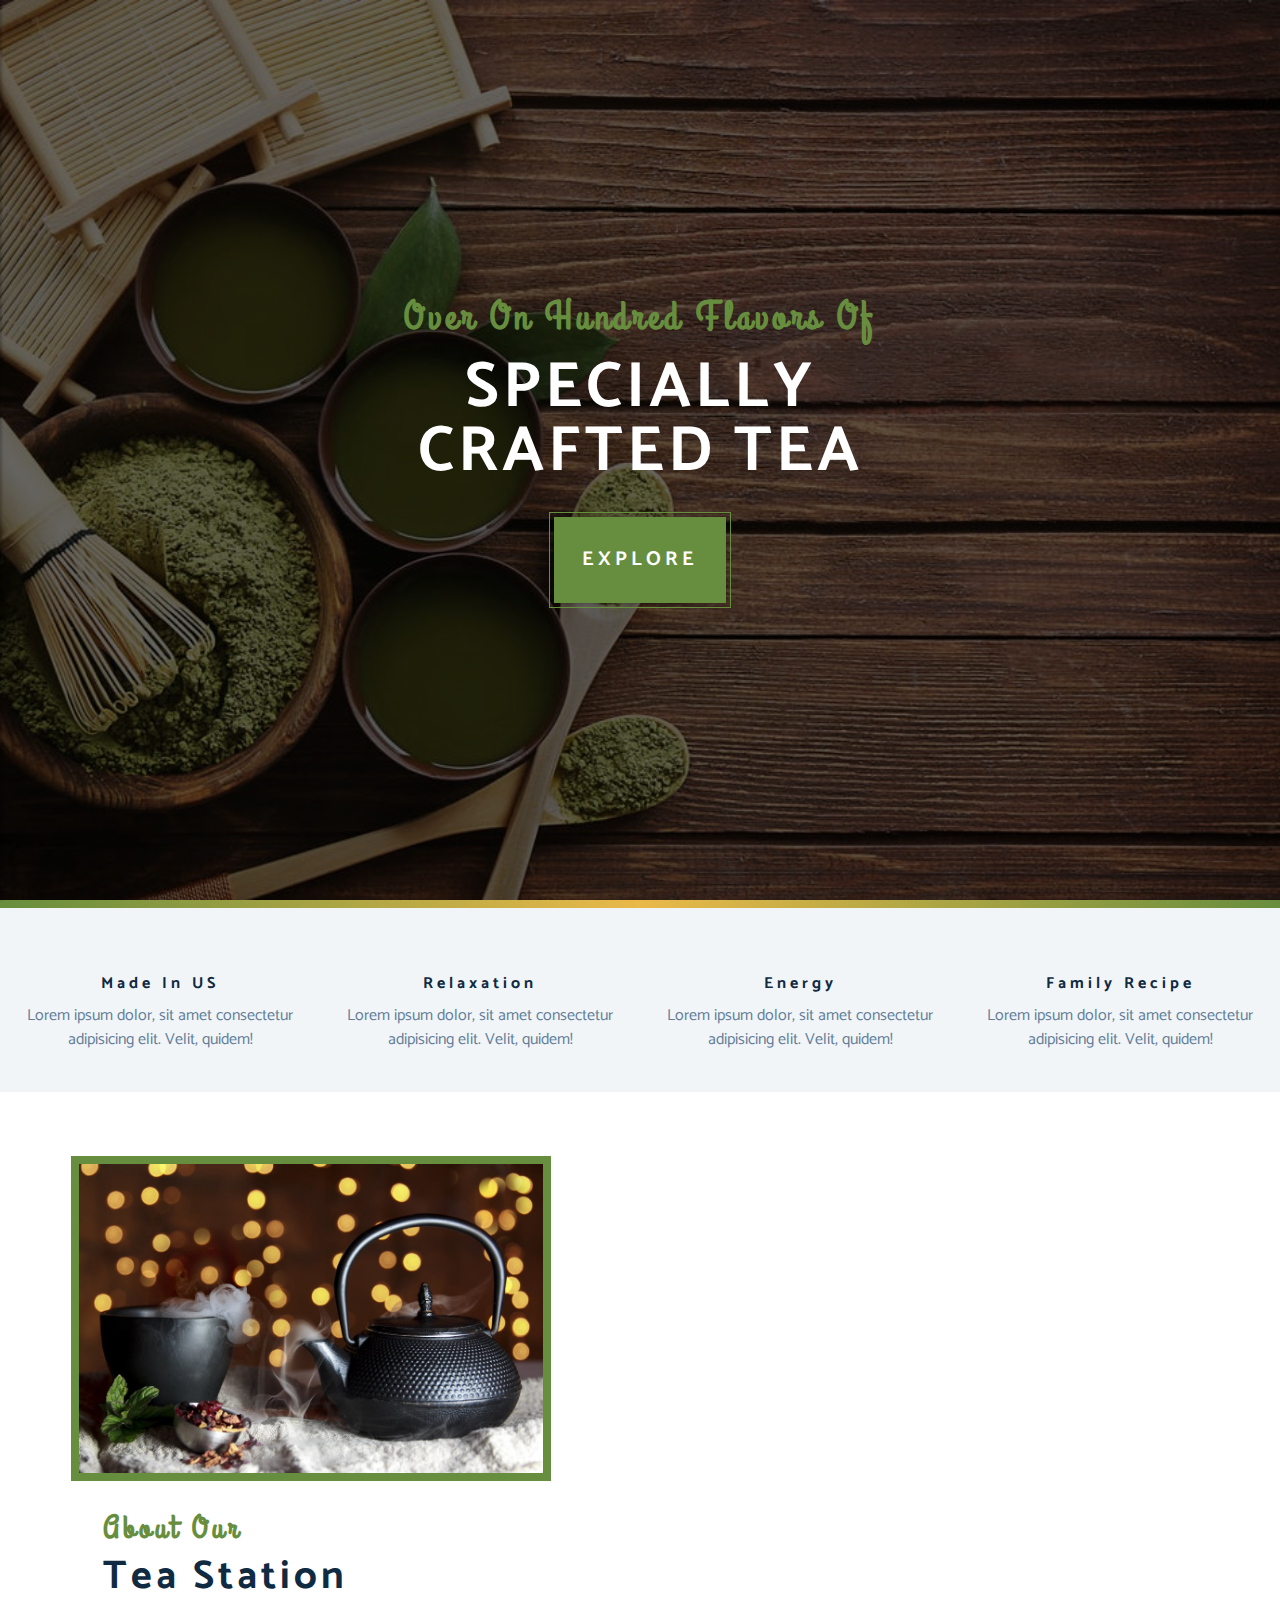
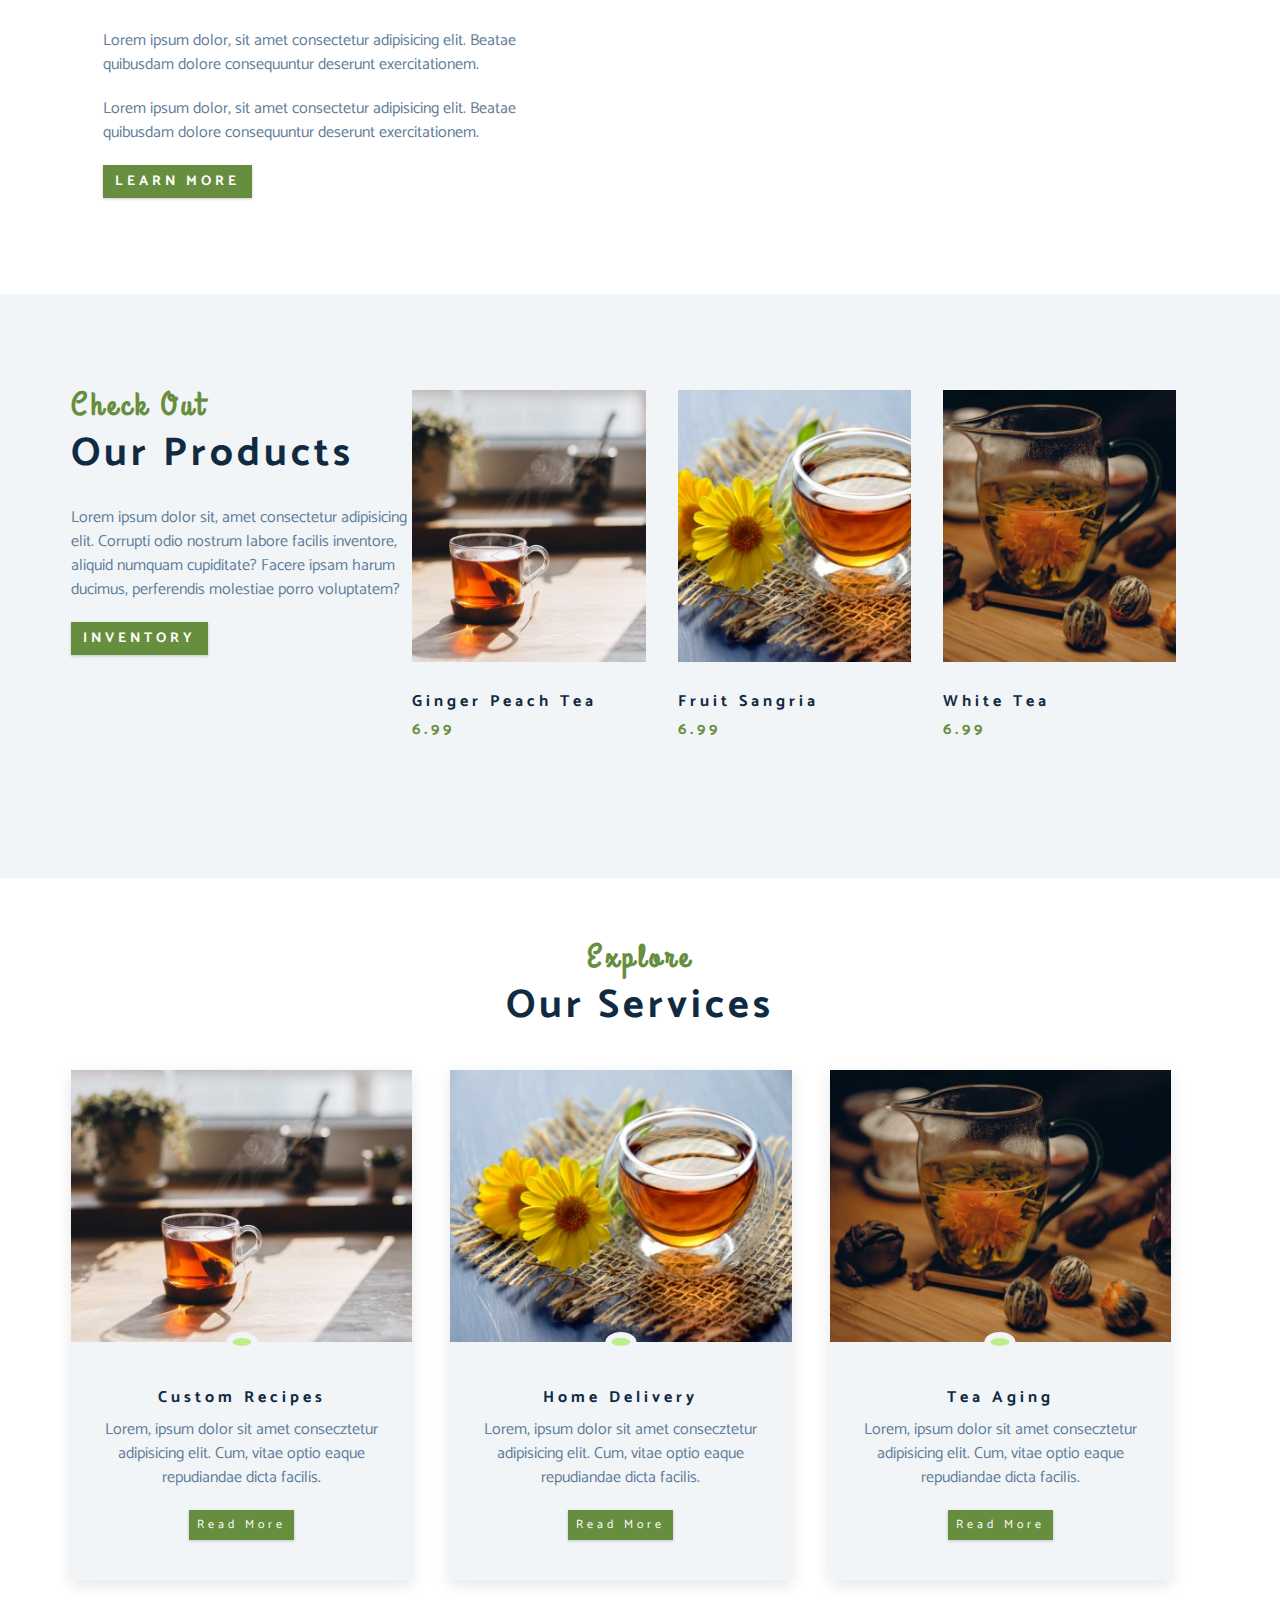
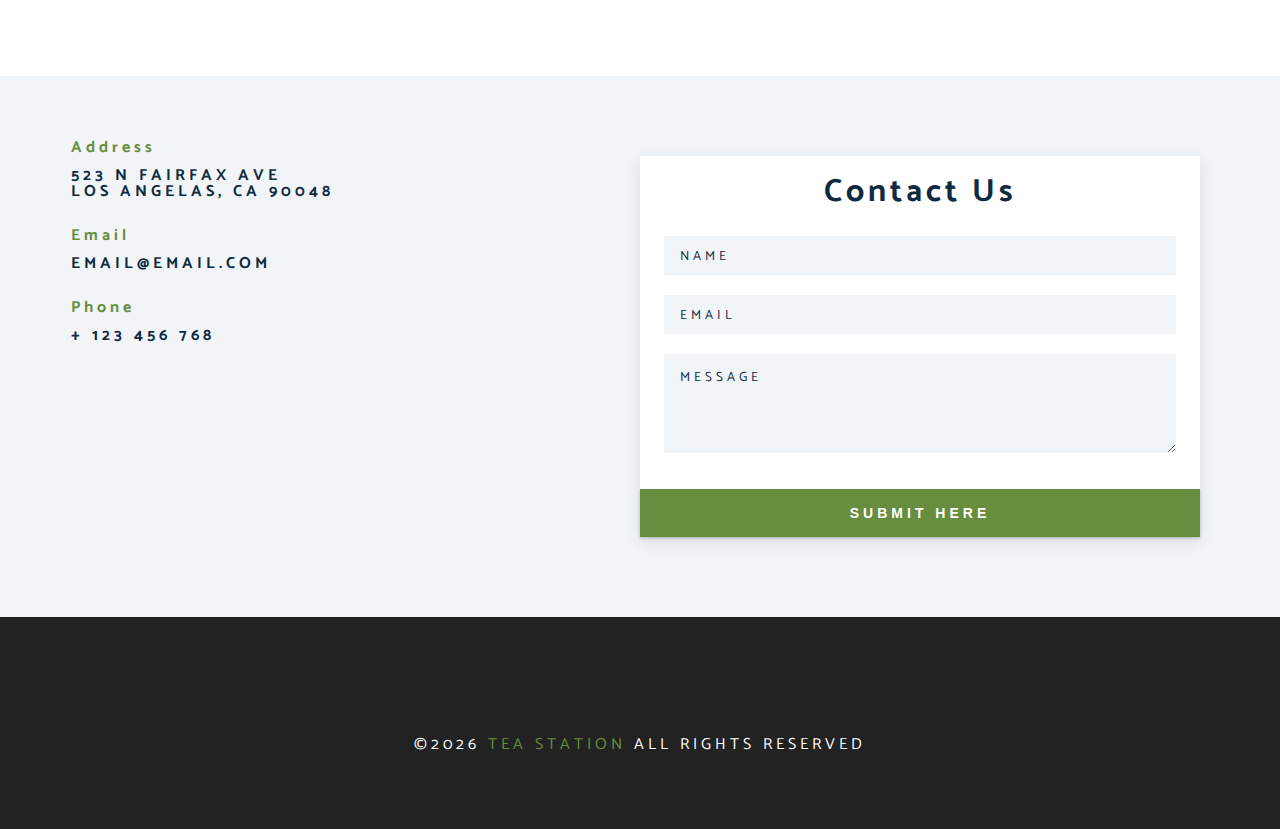
<file: index.html>
<!DOCTYPE html>
<html lang="en">
  <head>
    <meta charset="UTF-8" />
    <meta name="viewport" content="width=device-width, initial-scale=1.0" />
    <meta http-equiv="X-UA-Compatible" content="ie=edge" />
    <title>Tea Station || Home</title>
    <!-- font-awesome -->
    <link
      rel="stylesheet"
      href="https://cdnjs.cloudflare.com/ajax/libs/font-awesome/6.1.2/css/all.min.css"
      integrity="sha512-1sCRPdkRXhBV2PBLUdRb4tMg1w2YPf37qatUFeS7zlBy7jJI8Lf4VHwWfZZfpXtYSLy85pkm9GaYVYMfw5BC1A=="
      crossorigin="anonymous"
      referrerpolicy="no-referrer"
    />
    <!-- <link
      rel="stylesheet"
      href="./fontawesome-free-5.12.1-web/css/all.min.css"
    /> -->
    <!-- custom css -->
    <link rel="stylesheet" href="./css/styles.css" />
    
  </head>
  <body>
    <!-- navbar -->
    <!-- nav button -->
    <span class="nav-btn" id="nav-btn">
      <i class="fas fa-bars"></i>
    </span>
    <nav class="navbar" id="navbar">
      <div class="navbar-header">
        <span class="nav-close" id="nav-close">
        <i class="fas fa-times"></i>
        </span>
      </div>
      <ul class="nav-items">
        <li><a href="index.html" class="nav-link">home</a></li>
        <li><a href="skills.html" class="nav-link">skills</a></li>
        <li><a href="about.html" class="nav-link">about</a></li>
        <li><a href="products.html" class="nav-link">products</a></li>
      </ul>
    </nav>
    <!-- header -->
    <header class="header">
      <div class="banner">
        <h2>over on hundred flavors of</h2>
        <h1>
          specially <br />
          crafted tea
        </h1>
        <a href="skills.html" class="btn banner-btn"> explore </a>
      </div>
    </header>
    <!-- end of header -->
    <div class="content-divider"></div>
    <!-- skills section -->
    <section class="skills clearfix">
      <!-- single skill -->
      <article class="skill">
        <span class="skill-icon">
          <i class="fas fa-mug-hot"></i>
        </span>
        <h4 class="skill-title">made in US</h4>
        <p class="skill-text">
          Lorem ipsum dolor, sit amet consectetur adipisicing elit. Velit,
          quidem!
        </p>
      </article>
      <!-- end of single skill -->
      <!-- single skill -->
      <article class="skill">
        <span class="skill-icon">
          <i class="fas fa-glass-cheers"></i>
        </span>
        <h4 class="skill-title">relaxation</h4>
        <p class="skill-text">
          Lorem ipsum dolor, sit amet consectetur adipisicing elit. Velit,
          quidem!
        </p>
      </article>
      <!-- end of single skill -->
      <!-- single skill -->
      <article class="skill">
        <span class="skill-icon">
          <i class="fas fa-bomb"></i>
        </span>
        <h4 class="skill-title">energy</h4>
        <p class="skill-text">
          Lorem ipsum dolor, sit amet consectetur adipisicing elit. Velit,
          quidem!
        </p>
      </article>
      <!-- end of single skill -->
      <!-- single skill -->
      <article class="skill">
        <span class="skill-icon">
          <i class="fas fa-mortar-pestle"></i>
        </span>
        <h4 class="skill-title">family recipe</h4>
        <p class="skill-text">
          Lorem ipsum dolor, sit amet consectetur adipisicing elit. Velit,
          quidem!
        </p>
      </article>
      <!-- end of single skill -->
    </section>
    <!-- end of skills section -->
    <!-- about -->
    <section>
      <div class="section-center clearfix">
        <!-- about image -->
        <article class="about-image">
          <div class="about-picture-container">
            <img
              src="./images/about-bcg.jpeg"
              alt="tea kettle"
              class="about-picture"
            />
          </div>
        </article>
        <!-- about info -->
        <article class="about-info">
        <!-- section title -->
        <div class="section-title">
          <h3>about our</h3>
          <h2>tea station</h2>
        </div>
        <!-- end of section title -->
        <p class="about-text">
          <p class="about-text">
            Lorem ipsum dolor, sit amet consectetur adipisicing elit. Beatae quibusdam dolore consequuntur deserunt exercitationem.
          </p>
          <p class="about-text">
            Lorem ipsum dolor, sit amet consectetur adipisicing elit. Beatae quibusdam dolore consequuntur deserunt exercitationem.
          </p>
          <a href="about.html" class="btn">learn more</a>
        </article>
        </p>
      </div>
    </section>
    <!-- end of about -->
    <!-- products -->
    <section class="products">
      <div class="section-center clearfix">
        <!-- products info -->
        <article class="products-info">
          <!-- section title -->
          <div class="section-title">
            <h3>check out</h3>
            <h2>our products</h2>
          </div>
          <!-- end of section title -->
          <p class="product-text">
            Lorem ipsum dolor sit, amet consectetur adipisicing elit. Corrupti odio nostrum labore facilis inventore, aliquid numquam cupiditate? Facere ipsam harum ducimus, perferendis molestiae porro voluptatem?
          </p>
          <a href="products.html" class="btn">inventory</a>
        </article>
        <!-- products inventory -->
        <article class="products-inventory clearfix">
          <!-- single product -->
          <div class="product">
            <img src="./images/product-1.jpeg" alt="single product" class="product-img">
            <h4 class="product-title">ginger peach tea</h4>
            <h4 class="product-price">6.99</h4>
          </div>
          <!-- end of single product -->
          <!-- single product -->
          <div class="product">
            <img src="./images/product-2.jpeg" alt="single product" class="product-img">
            <h4 class="product-title">fruit sangria</h4>
            <h4 class="product-price">6.99</h4>
          </div>
          <!-- end of single product -->
          <!-- single product -->
          <div class="product">
            <img src="./images/product-3.jpeg" alt="single product" class="product-img">
            <h4 class="product-title">white tea</h4>
            <h4 class="product-price">6.99</h4>
          </div>
          <!-- end of single product -->  
        </article>
      </div>
    </section>
    <!-- end of products -->
    <!-- services -->
    <section class="services">
      <!-- section title -->
          <div class="section-title services-title">
            <h3>explore</h3>
            <h2>our services</h2>
          </div>
          <!-- end of section title -->
          <div class="section-center clearfix">
            <!-- single card -->
            <article class="service-card">
              <!-- img container -->
              <div class="service-img-container">
                <!-- img -->
                <img src="./images/product-1.jpeg" class="service-img" alt="single service">
                <!-- service icon -->
                <span class="service-icon">
                  <i class="fas fa-mortar-pestle fa-fw"></i>
                </span>
              </div>
              <!-- service info -->
              <div class="service-info">
                <h4>custom recipes</h4>
                <p>Lorem, ipsum dolor sit amet consecztetur adipisicing elit. Cum, vitae optio eaque repudiandae dicta facilis.</p>
                <a href="products.html" class="btn service-btn">read more</a>
              </div>
            </article>
            <!-- end of single card -->
            <!-- single card -->
            <article class="service-card">
              <!-- img container -->
              <div class="service-img-container">
                <!-- img -->
                <img src="./images/product-2.jpeg" class="service-img" alt="single service">
                <!-- service icon -->
                <span class="service-icon">
                  <i class="fas fa-home fa-fw"></i>
                </span>
              </div>
              <!-- service info -->
              <div class="service-info">
                <h4>home delivery</h4>
                <p>Lorem, ipsum dolor sit amet consecztetur adipisicing elit. Cum, vitae optio eaque repudiandae dicta facilis.</p>
                <a href="products.html" class="btn service-btn">read more</a>
              </div>
            </article>
            <!-- end of single card -->
            <!-- single card -->
            <article class="service-card">
              <!-- img container -->
              <div class="service-img-container">
                <!-- img -->
                <img src="./images/product-3.jpeg" class="service-img" alt="single service">
                <!-- service icon -->
                <span class="service-icon">
                  <i class="fas fa-mug-hot fa-fw"></i>
                </span>
              </div>
              <!-- service info -->
              <div class="service-info">
                <h4>tea aging</h4>
                <p>Lorem, ipsum dolor sit amet consecztetur adipisicing elit. Cum, vitae optio eaque repudiandae dicta facilis.</p>
                <a href="products.html" class="btn service-btn">read more</a>
              </div>
            </article>
            <!-- end of single card -->
          </div>
    </section> 
    <!-- end of services -->
    <!-- contact -->
    <section class="contact">
      <div class="section-center clearfix">
        <!-- contact info -->
        <article class="contact-info">
        
        <div class="contact-item">
          <h4 class="contact-title">
           <span class="contact-icon">
            <i class="fas fa-location-arrow"></i>
           </span>
           address
          </h4>
          <h4 class="contact-text">
            523 N Fairfax Ave <br />
            Los Angelas, CA 90048
          </h4>
        </div>
        <!-- end of contact item -->
        <!-- contact item -->
        <div class="contact-item">
          <h4 class="contact-title">
           <span class="contact-icon">
            <i class="fas fa-envelope"></i>
           </span>
           email
          </h4>
          <h4 class="contact-text">
            email@email.com
          </h4>
        </div>
        <!-- end of contact item -->
        <!-- contact item -->
        <div class="contact-item">
          <h4 class="contact-title">
           <span class="contact-icon">
            <i class="fas fa-phone"></i>
           </span>
           phone
          </h4>
          <h4 class="contact-text">
            + 123 456 768
          </h4>
        </div>
        <!-- end of contact item -->
        </article>
        <!-- conctact form -->
        <article class="contact-form">
          <h3>contact us</h3>
          <form action="https://formspree.io/f/mpzkbbyz"
  method="POST">
            <div class="form-group">
              <!-- inputs -->
              <input type="text" placeholder="name" class="form-control" name="name" />
              <input type="email" placeholder="email" class="form-control" name="email" />
              <textarea name="message" placeholder="message" rows="5" class="form-control"></textarea>
            </div>
            <!-- button -->
            <button type="submit" class="submit-btn btn">submit here</button>
          </form>
        </article>
        <!-- contact form -->
      </div>
    </section>
    <!-- end of contact -->
    <!-- footer -->
    <footer class="footer">
      <div class="section-center">
        <div class="social-icons">
          <!-- social icon -->
          <a href="#" class="social-icon">
            <i class="fab fa-facebook"></i>
          </a>
          <!-- end of social icon -->
          <!-- social icon -->
          <a href="#" class="social-icon">
            <i class="fab fa-twitter"></i>
          </a>
          <!-- end of social icon -->
          <!-- social icon -->
          <a href="#" class="social-icon">
            <i class="fab fa-instagram"></i>
          </a>
          <!-- end of social icon -->
        </div>
        <h4 class="footer-text">
          &copy;<span id="date"></span>
          <span class="company">tea station</span>
          all rights reserved
        </h4>
      </div>
    </footer>
    <script src="app.js"></script>
  </body>
</html>
</file>
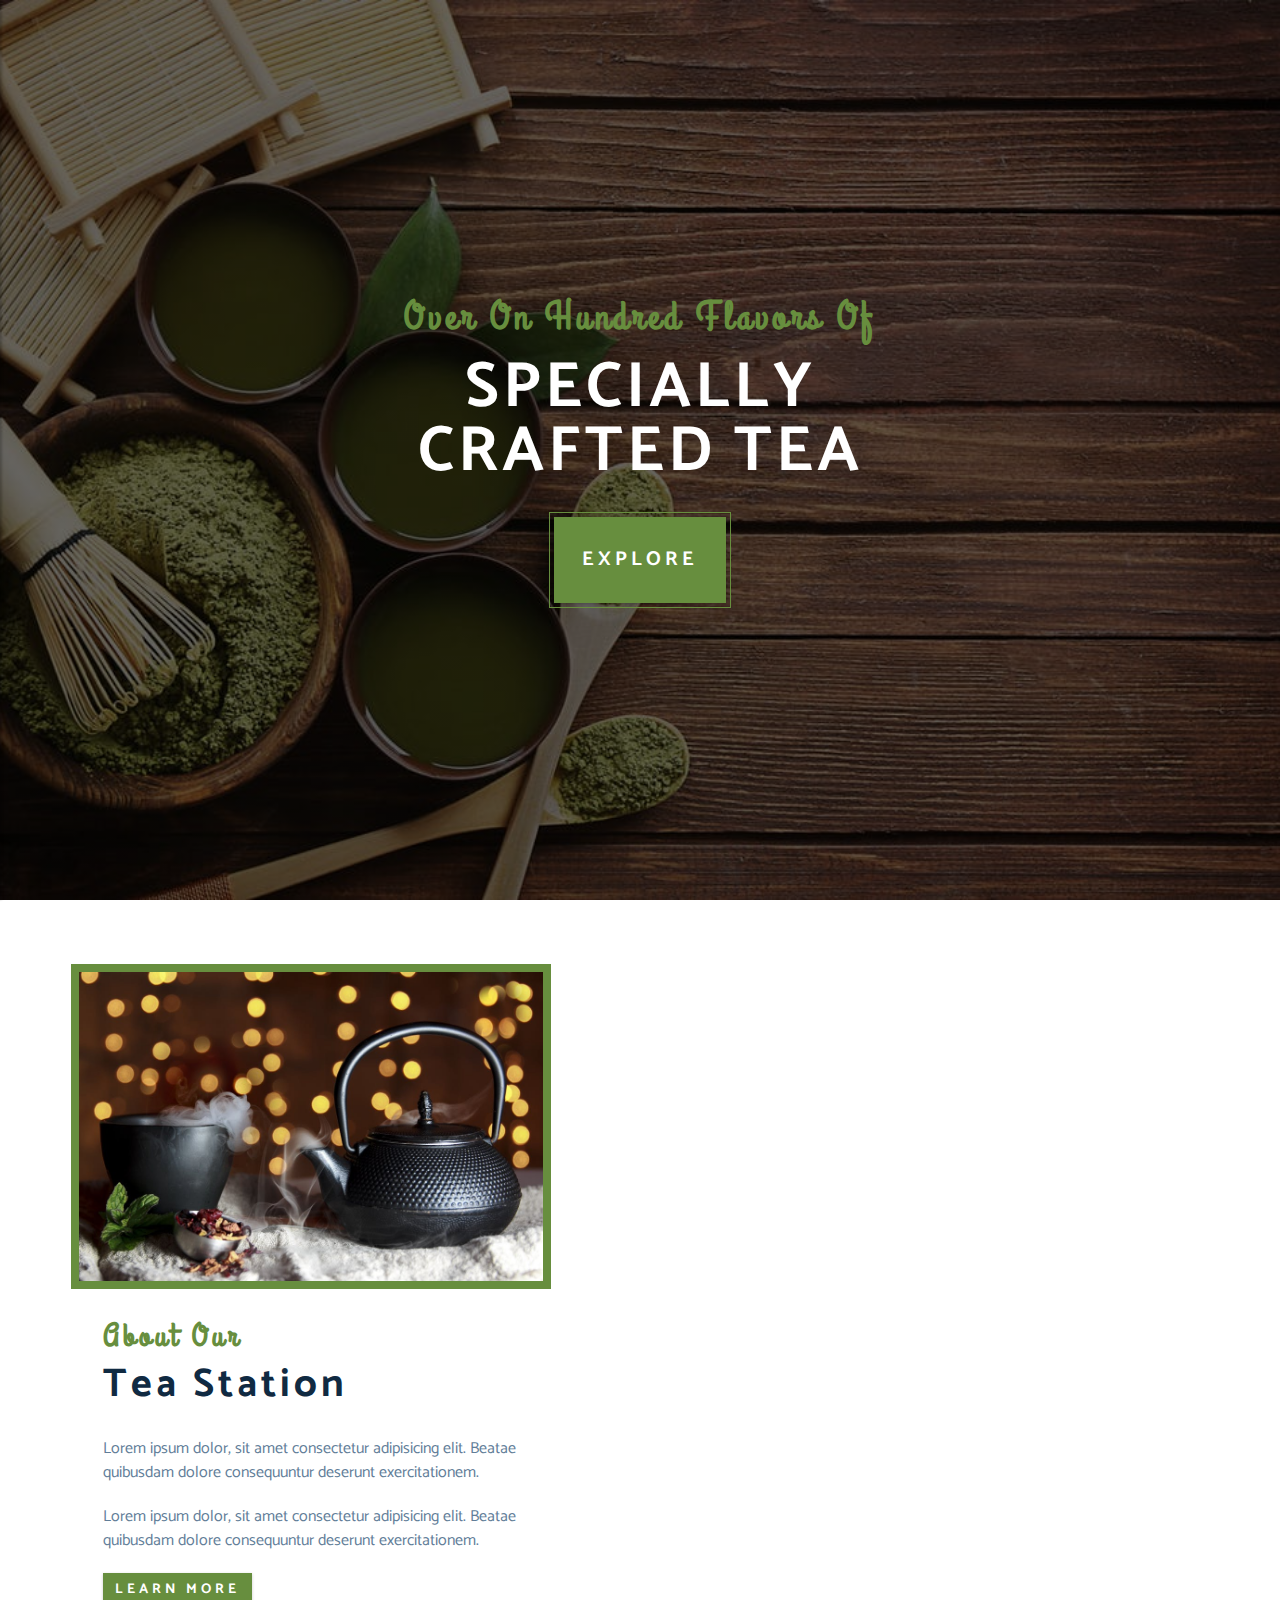
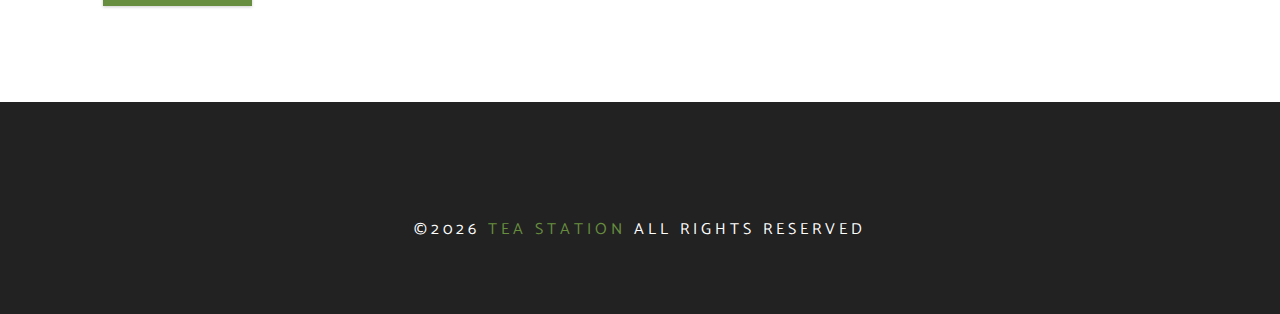
<file: about.html>
<!DOCTYPE html>
<html lang="en">
  <head>
    <meta charset="UTF-8" />
    <meta name="viewport" content="width=device-width, initial-scale=1.0" />
    <meta http-equiv="X-UA-Compatible" content="ie=edge" />
    <title>Tea Station || About</title>
    <!-- font-awesome -->
    <link
      rel="stylesheet"
      href="https://cdnjs.cloudflare.com/ajax/libs/font-awesome/6.1.2/css/all.min.css"
      integrity="sha512-1sCRPdkRXhBV2PBLUdRb4tMg1w2YPf37qatUFeS7zlBy7jJI8Lf4VHwWfZZfpXtYSLy85pkm9GaYVYMfw5BC1A=="
      crossorigin="anonymous"
      referrerpolicy="no-referrer"
    />
    <!-- <link
      rel="stylesheet"
      href="./fontawesome-free-5.12.1-web/css/all.min.css"
    /> -->
    <!-- custom css -->
    <link rel="stylesheet" href="./css/styles.css" />
    
  </head>
  <body>
    <!-- navbar -->
    <!-- nav button -->
    <span class="nav-btn" id="nav-btn">
      <i class="fas fa-bars"></i>
    </span>
    <nav class="navbar" id="navbar">
      <div class="navbar-header">
        <span class="nav-close" id="nav-close">
        <i class="fas fa-times"></i>
        </span>
      </div>
      <ul class="nav-items">
        <li><a href="index.html" class="nav-link">home</a></li>
        <li><a href="skills.html" class="nav-link">skills</a></li>
        <li><a href="about.html" class="nav-link">about</a></li>
        <li><a href="products.html" class="nav-link">products</a></li>
      </ul>
    </nav>
    <!-- header -->
    <header class="header">
      <div class="banner">
        <h2>over on hundred flavors of</h2>
        <h1>
          specially <br />
          crafted tea
        </h1>
        <a href="skills.html" class="btn banner-btn"> explore </a>
      </div>
    </header>
    <!-- end of header -->
    <!-- about -->
    <section>
      <div class="section-center clearfix">
        <!-- about image -->
        <article class="about-image">
          <div class="about-picture-container">
            <img
              src="./images/about-bcg.jpeg"
              alt="tea kettle"
              class="about-picture"
            />
          </div>
        </article>
        <!-- about info -->
        <article class="about-info">
        <!-- section title -->
        <div class="section-title">
          <h3>about our</h3>
          <h2>tea station</h2>
        </div>
        <!-- end of section title -->
        <p class="about-text">
          <p class="about-text">
            Lorem ipsum dolor, sit amet consectetur adipisicing elit. Beatae quibusdam dolore consequuntur deserunt exercitationem.
          </p>
          <p class="about-text">
            Lorem ipsum dolor, sit amet consectetur adipisicing elit. Beatae quibusdam dolore consequuntur deserunt exercitationem.
          </p>
          <a href="about.html" class="btn">learn more</a>
        </article>
        </p>
      </div>
    </section>
    <!-- end of about -->
    <!-- footer -->
    <footer class="footer">
      <div class="section-center">
        <div class="social-icons">
          <!-- social icon -->
          <a href="#" class="social-icon">
            <i class="fab fa-facebook"></i>
          </a>
          <!-- end of social icon -->
          <!-- social icon -->
          <a href="#" class="social-icon">
            <i class="fab fa-twitter"></i>
          </a>
          <!-- end of social icon -->
          <!-- social icon -->
          <a href="#" class="social-icon">
            <i class="fab fa-instagram"></i>
          </a>
          <!-- end of social icon -->
        </div>
        <h4 class="footer-text">
          &copy;<span id="date"></span>
          <span class="company">tea station</span>
          all rights reserved
        </h4>
      </div>
    </footer>
    <script src="app.js"></script>
  </body>
</html>
</file>
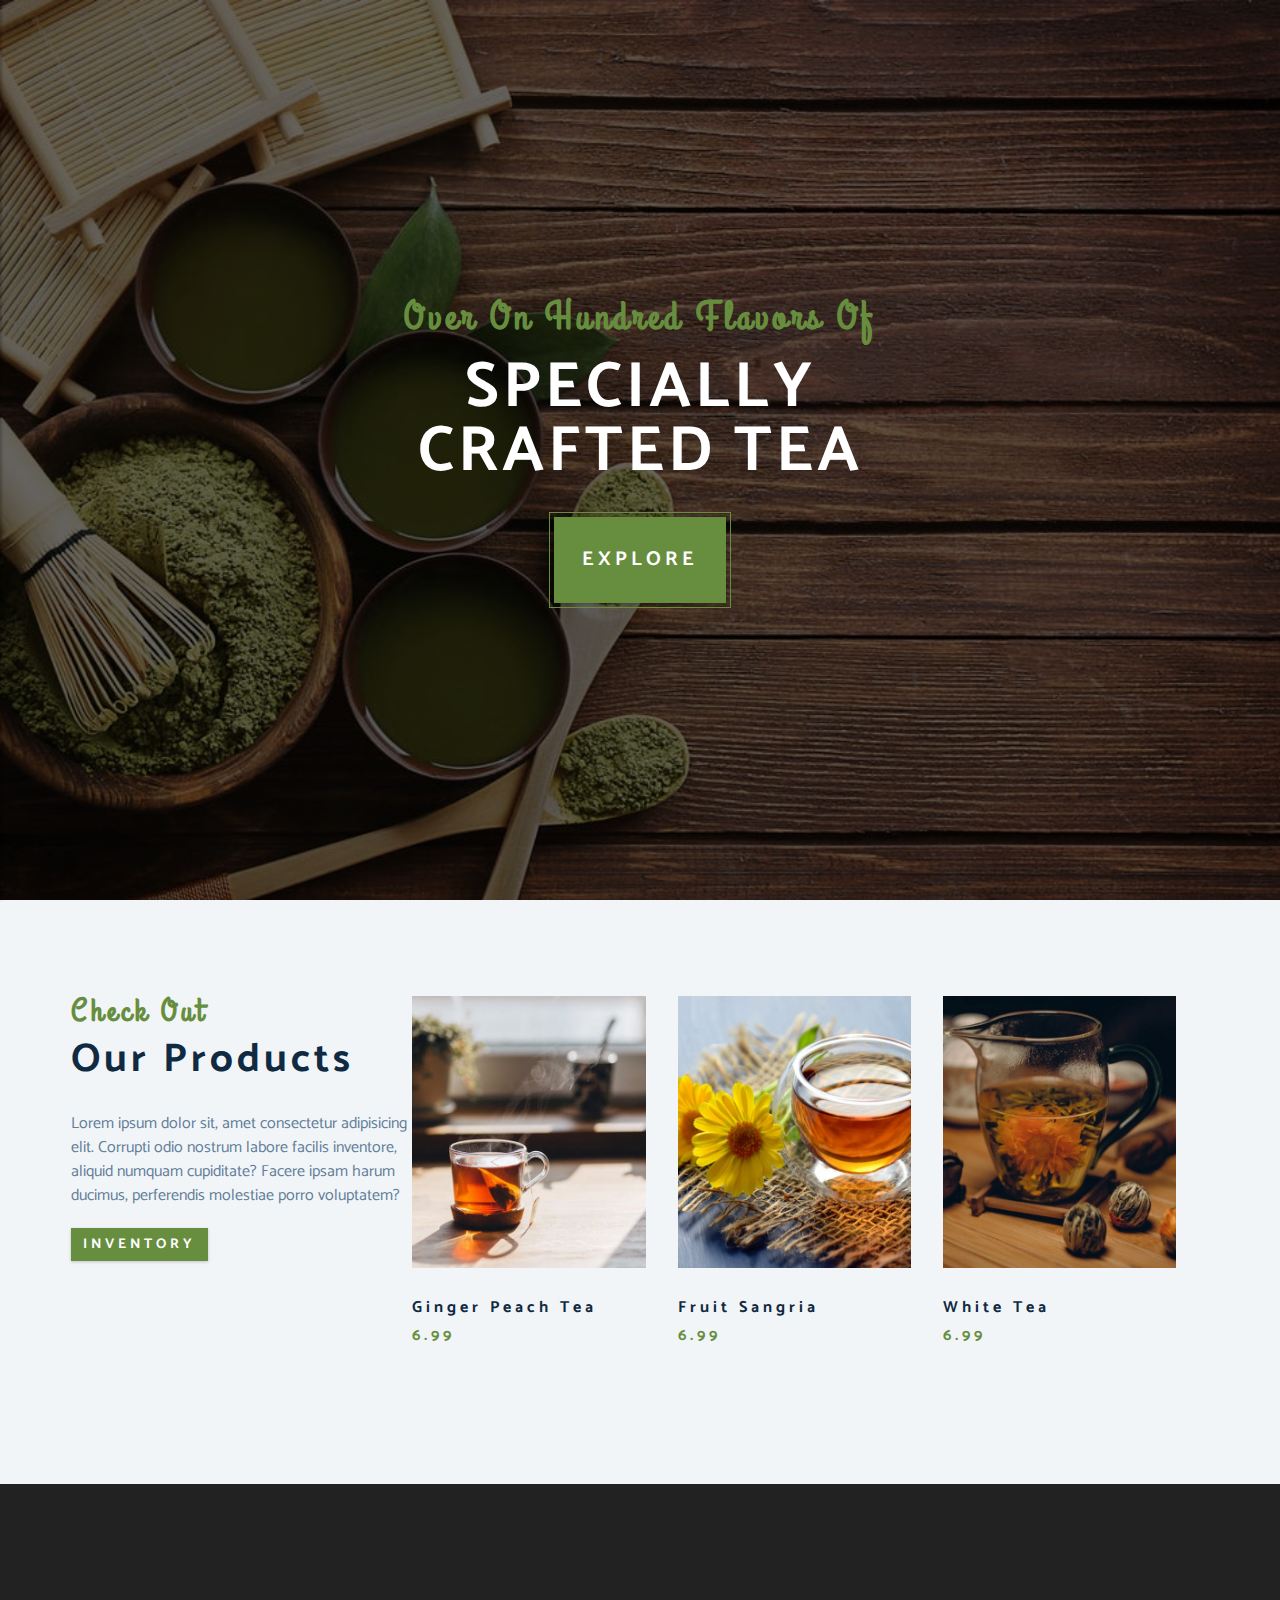
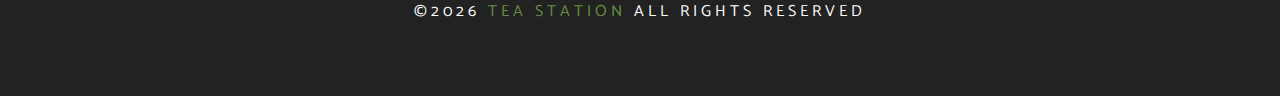
<file: products.html>
<!DOCTYPE html>
<html lang="en">
  <head>
    <meta charset="UTF-8" />
    <meta name="viewport" content="width=device-width, initial-scale=1.0" />
    <meta http-equiv="X-UA-Compatible" content="ie=edge" />
    <title>Tea Station || Products</title>
    <!-- font-awesome -->
    <link
      rel="stylesheet"
      href="https://cdnjs.cloudflare.com/ajax/libs/font-awesome/6.1.2/css/all.min.css"
      integrity="sha512-1sCRPdkRXhBV2PBLUdRb4tMg1w2YPf37qatUFeS7zlBy7jJI8Lf4VHwWfZZfpXtYSLy85pkm9GaYVYMfw5BC1A=="
      crossorigin="anonymous"
      referrerpolicy="no-referrer"
    />
    <!-- <link
      rel="stylesheet"
      href="./fontawesome-free-5.12.1-web/css/all.min.css"
    /> -->
    <!-- custom css -->
    <link rel="stylesheet" href="./css/styles.css" />
    
  </head>
  <body>
    <!-- navbar -->
    <!-- nav button -->
    <span class="nav-btn" id="nav-btn">
      <i class="fas fa-bars"></i>
    </span>
    <nav class="navbar" id="navbar">
      <div class="navbar-header">
        <span class="nav-close" id="nav-close">
        <i class="fas fa-times"></i>
        </span>
      </div>
      <ul class="nav-items">
        <li><a href="index.html" class="nav-link">home</a></li>
        <li><a href="skills.html" class="nav-link">skills</a></li>
        <li><a href="about.html" class="nav-link">about</a></li>
        <li><a href="products.html" class="nav-link">products</a></li>
      </ul>
    </nav>
    <!-- header -->
    <header class="header">
      <div class="banner">
        <h2>over on hundred flavors of</h2>
        <h1>
          specially <br />
          crafted tea
        </h1>
        <a href="skills.html" class="btn banner-btn"> explore </a>
      </div>
    </header>
    <!-- end of header -->
    <!-- products -->
    <section class="products">
      <div class="section-center clearfix">
        <!-- products info -->
        <article class="products-info">
          <!-- section title -->
          <div class="section-title">
            <h3>check out</h3>
            <h2>our products</h2>
          </div>
          <!-- end of section title -->
          <p class="product-text">
            Lorem ipsum dolor sit, amet consectetur adipisicing elit. Corrupti odio nostrum labore facilis inventore, aliquid numquam cupiditate? Facere ipsam harum ducimus, perferendis molestiae porro voluptatem?
          </p>
          <a href="products.html" class="btn">inventory</a>
        </article>
        <!-- products inventory -->
        <article class="products-inventory clearfix">
          <!-- single product -->
          <div class="product">
            <img src="./images/product-1.jpeg" alt="single product" class="product-img">
            <h4 class="product-title">ginger peach tea</h4>
            <h4 class="product-price">6.99</h4>
          </div>
          <!-- end of single product -->
          <!-- single product -->
          <div class="product">
            <img src="./images/product-2.jpeg" alt="single product" class="product-img">
            <h4 class="product-title">fruit sangria</h4>
            <h4 class="product-price">6.99</h4>
          </div>
          <!-- end of single product -->
          <!-- single product -->
          <div class="product">
            <img src="./images/product-3.jpeg" alt="single product" class="product-img">
            <h4 class="product-title">white tea</h4>
            <h4 class="product-price">6.99</h4>
          </div>
          <!-- end of single product -->  
        </article>
      </div>
    </section>
    <!-- end of products -->
    <!-- footer -->
    <footer class="footer">
      <div class="section-center">
        <div class="social-icons">
          <!-- social icon -->
          <a href="#" class="social-icon">
            <i class="fab fa-facebook"></i>
          </a>
          <!-- end of social icon -->
          <!-- social icon -->
          <a href="#" class="social-icon">
            <i class="fab fa-twitter"></i>
          </a>
          <!-- end of social icon -->
          <!-- social icon -->
          <a href="#" class="social-icon">
            <i class="fab fa-instagram"></i>
          </a>
          <!-- end of social icon -->
        </div>
        <h4 class="footer-text">
          &copy;<span id="date"></span>
          <span class="company">tea station</span>
          all rights reserved
        </h4>
      </div>
    </footer>
    <script src="app.js"></script>
  </body>
</html>
</file>
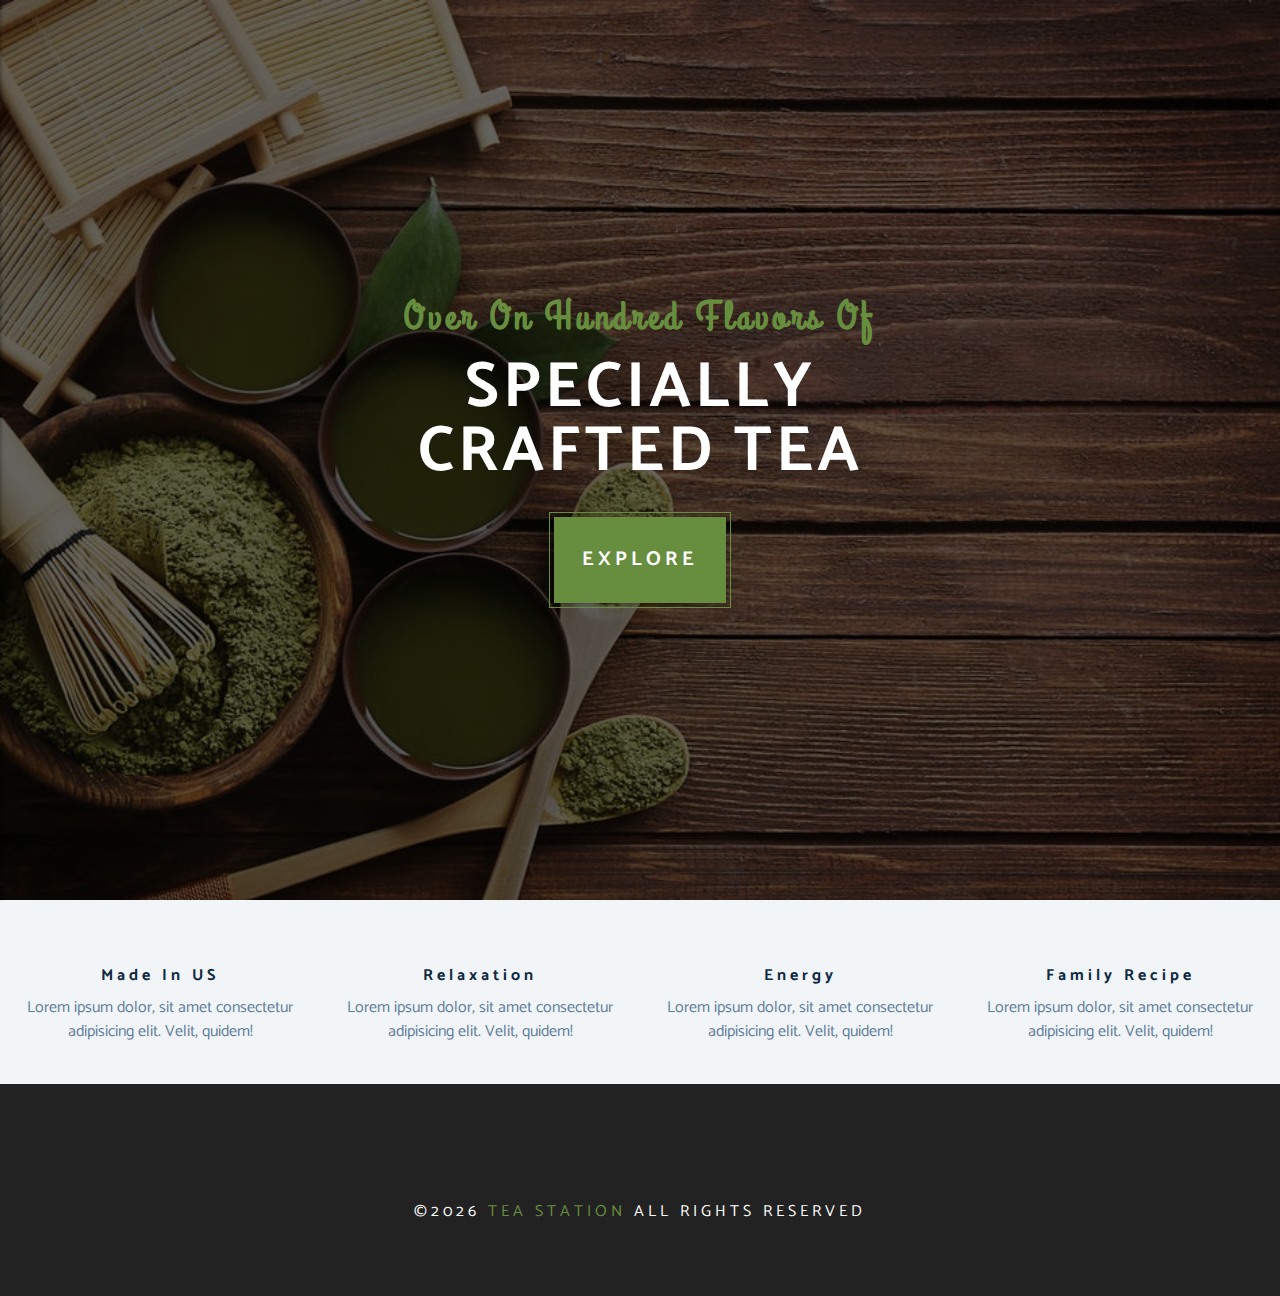
<file: skills.html>
<!DOCTYPE html>
<html lang="en">
  <head>
    <meta charset="UTF-8" />
    <meta name="viewport" content="width=device-width, initial-scale=1.0" />
    <meta http-equiv="X-UA-Compatible" content="ie=edge" />
    <title>Tea Station || Skills</title>
    <!-- font-awesome -->
    <link
      rel="stylesheet"
      href="https://cdnjs.cloudflare.com/ajax/libs/font-awesome/6.1.2/css/all.min.css"
      integrity="sha512-1sCRPdkRXhBV2PBLUdRb4tMg1w2YPf37qatUFeS7zlBy7jJI8Lf4VHwWfZZfpXtYSLy85pkm9GaYVYMfw5BC1A=="
      crossorigin="anonymous"
      referrerpolicy="no-referrer"
    />
    <!-- <link
      rel="stylesheet"
      href="./fontawesome-free-5.12.1-web/css/all.min.css"
    /> -->
    <!-- custom css -->
    <link rel="stylesheet" href="./css/styles.css" />
    
  </head>
  <body>
    <!-- navbar -->
    <!-- nav button -->
    <span class="nav-btn" id="nav-btn">
      <i class="fas fa-bars"></i>
    </span>
    <nav class="navbar" id="navbar">
      <div class="navbar-header">
        <span class="nav-close" id="nav-close">
        <i class="fas fa-times"></i>
        </span>
      </div>
      <ul class="nav-items">
        <li><a href="index.html" class="nav-link">home</a></li>
        <li><a href="skills.html" class="nav-link">skills</a></li>
        <li><a href="about.html" class="nav-link">about</a></li>
        <li><a href="products.html" class="nav-link">products</a></li>
      </ul>
    </nav>
    <!-- header -->
    <header class="header">
      <div class="banner">
        <h2>over on hundred flavors of</h2>
        <h1>
          specially <br />
          crafted tea
        </h1>
        <a href="skills.html" class="btn banner-btn"> explore </a>
      </div>
    </header>
    <!-- end of header -->
    <!-- skills section -->
    <section class="skills clearfix">
      <!-- single skill -->
      <article class="skill">
        <span class="skill-icon">
          <i class="fas fa-mug-hot"></i>
        </span>
        <h4 class="skill-title">made in US</h4>
        <p class="skill-text">
          Lorem ipsum dolor, sit amet consectetur adipisicing elit. Velit,
          quidem!
        </p>
      </article>
      <!-- end of single skill -->
      <!-- single skill -->
      <article class="skill">
        <span class="skill-icon">
          <i class="fas fa-glass-cheers"></i>
        </span>
        <h4 class="skill-title">relaxation</h4>
        <p class="skill-text">
          Lorem ipsum dolor, sit amet consectetur adipisicing elit. Velit,
          quidem!
        </p>
      </article>
      <!-- end of single skill -->
      <!-- single skill -->
      <article class="skill">
        <span class="skill-icon">
          <i class="fas fa-bomb"></i>
        </span>
        <h4 class="skill-title">energy</h4>
        <p class="skill-text">
          Lorem ipsum dolor, sit amet consectetur adipisicing elit. Velit,
          quidem!
        </p>
      </article>
      <!-- end of single skill -->
      <!-- single skill -->
      <article class="skill">
        <span class="skill-icon">
          <i class="fas fa-mortar-pestle"></i>
        </span>
        <h4 class="skill-title">family recipe</h4>
        <p class="skill-text">
          Lorem ipsum dolor, sit amet consectetur adipisicing elit. Velit,
          quidem!
        </p>
      </article>
      <!-- end of single skill -->
    </section>
    <!-- end of skills section -->
    <!-- footer -->
    <footer class="footer">
      <div class="section-center">
        <div class="social-icons">
          <!-- social icon -->
          <a href="#" class="social-icon">
            <i class="fab fa-facebook"></i>
          </a>
          <!-- end of social icon -->
          <!-- social icon -->
          <a href="#" class="social-icon">
            <i class="fab fa-twitter"></i>
          </a>
          <!-- end of social icon -->
          <!-- social icon -->
          <a href="#" class="social-icon">
            <i class="fab fa-instagram"></i>
          </a>
          <!-- end of social icon -->
        </div>
        <h4 class="footer-text">
          &copy;<span id="date"></span>
          <span class="company">tea station</span>
          all rights reserved
        </h4>
      </div>
    </footer>
    <script src="app.js"></script>
  </body>
</html>
</file>
<file: css/styles.css>
/* fonts */
@import url("https://fonts.googleapis.com/css?family=Catamaran:400,700|Grand+Hotel");

/* Variables */
:root {
  --clr-primary: #678e3e;
  --clr-primary-light: #beed8c;
  --clr-grey-1: #102a42;
  --clr-grey-5: #617d98;
  --clr-grey-10: #f1f5f8;
  --clr-white: #fff;
  --ff-primary: "Catamaran", sans -serif;
  --ff-secondary: "Grand Hotel", cursive;
  --transition: all 0.3s linear;
  --spacing: 0.25rem;
  --radius: 0.5r3em;
}

* {
  margin: 0;
  padding: 0;
  box-sizing: border-box;
}

body {
  font-family: var(--ff-primary);
  background: var(--clr-white);
  color: var(--clr-grey-1);
  line-height: 1.5;
  font-size: 0.875rem;
}

a {
  text-decoration: none;
}
img {
  width: 100%;
  display: block;
}

h1,
h2,
h3,
h4 {
  letter-spacing: var(--spacing);
  text-transform: capitalize;
  line-height: 1.25;
  margin-bottom: 0.75rem;
}

h1 {
  font-family: 3rem;
}
h2 {
  font-family: 2rem;
}
h3 {
  font-family: 1.5rem;
}
h4 {
  font-family: 0.875rem;
}
p {
  margin-bottom: 1.25rem;
}

@media screen and (min-width: 800px) {
  h1 {
    font-size: 4rem;
  }
  h2 {
    font-size: 2.5rem;
  }
  h3 {
    font-size: 2rem;
  }
  h4 {
    font-size: 1rem;
  }
  body {
    font-size: 1rem;
  }
  h1,
  h2,
  h3,
  h4 {
    line-height: 1;
  }
}
/* more global css */
.btn {
  text-transform: uppercase;
  background: var(--clr-primary);
  color: var(--clr-white);
  padding: 0.375rem 0.75rem;
  letter-spacing: var(--spacing);
  display: inline-block;
  font-weight: 700;
  transition: var(--transition);
  font-size: 0.875rem;
  border: none;
  cursor: pointer;
  box-shadow: 0 1px 3px rgba(0, 0, 0, 0.2);
}

.btn:hover {
  color: var(--clr-primary);
  background: var(--clr-primary-light);
}

.clearfix::after,
.clearfix::before {
  content: "";
  clear: both;
  display: table;
}
.section-title h3 {
  font-family: var(--ff-secondary);
  color: var(--clr-primary);
}
.section-title {
  margin-bottom: 2rem;
}
.section-center {
  padding: 4rem 0;
  width: 85vw;
  margin: 0 auto;
  max-width: 1170px;
}
@media screen and (min-width: 992px) {
  .section-center {
    width: 95vw;
    padding: 4rem 1rem;
  }
}
  /* Animation */
  @keyframes bounce {
    0%{
      transform: scale(1)
    }
    50%{
      transform: scale(0)
    }
    100%{
      transform: scale(1)
    }
  }
  @keyframes slideFromRight {
    0%{
      transform: translateX(1000px);
      opacity: 0;
    }
    50%{
      transform: translateX(-200px);
      opacity: 0.5;
    }
    75% {
      transform: translateX(50px);
      opacity: 0.75;
    }
    100%{
      transform: translateX(0px);
      opacity: 1;
    }
  }
  @keyframes slideFromLeft {
    0%{
      transform: translateX(-1000px);
      opacity: 0;
    }
    50%{
      transform: translateX(200px);
      opacity: 0.5;
    }
    75% {
      transform: translateX(-50px);
      opacity: 0.75;
    }
    100%{
      transform: translateX(0px);
      opacity: 1;
    }
  }
  @keyframes show {
    0%{
      transform: scale(1.5);
      opacity: 0;
    }
    50%{
      transform: scale(0);
      opacity: 0.5;
    }
    100%{
      transform: scale(1);
      opacity: 1;
    }
  }
/* Navbar */
.nav-btn {
  position: fixed;
  top: 5%;
  left: 5%;
  font-size: 2.5rem;
  color: var(--clr-primary);
  z-index: 1;
  cursor: pointer;
  /* animation */
  animation: bounce 2s ease infinite;
}
  /* navbar */
.navbar {
  position: fixed;
  top: 0;
  left: 0;
  right: 0;
  bottom: 0;
  /* width: 100%;
  height: 100%; */
  background: var(--clr-grey-10);
  z-index: 2;
  box-shadow: 2px 0 2px rgba(0, 0, 0, 0.2);
  /* hide navbar */
  transform: translateX(-100%);
  transition: var(--transition);
}
.showNav {
transform: translate(0);
}
.navbar-header {
  text-align: right;
  padding-right: 1rem;
}
.nav-close {
  font-size: 2.5rem;
  cursor: pointer;
  color: #f29c9c;
  transition: var(--transition);
}
.nav-close:hover {
  color: #bb2525;
}
.nav-items {
  list-style-type: none;
}
.nav-link {
  display: block;
  font-size: 1.5rem;
  padding: 0.25rem 1rem;
  text-transform: uppercase;
  letter-spacing: var(--spacing);
  color: var(--clr-grey-5);
  transition: var(--transition);
}
.nav-link:hover {
  background: var(--clr-primary-light);
  color: var(--clr-primary);
  padding-left: 1.5rem;
  border-left: 0.25rem solid var(--clr-primary);
}
@media screen and (min-width:768px) {
  .navbar {
    width: 30vw;
    max-width: 20rem;
  }
}
/* header */
.header {
  min-height: 100vh;
  background: linear-gradient(rgba(0, 0, 0, 0.6), rgba(0, 0, 0, 0.6)),
    url("../images/main-bcg.jpeg") center/cover no-repeat fixed;
  position: relative;
  /* animation */
  overflow-x: hidden;
}
.banner {
  text-align: center;
  position: absolute;
  top: 50%;
  left: 50%;
  transform: translate(-50%, -50%);
}

.banner h2 {
  font-family: var(--ff-secondary);
  color: var(--clr-primary);
  /* animation */
  animation: slideFromRight 5s ease-in-out 1;
}
.banner h1 {
  text-transform: uppercase;
  color: var(--clr-white);
  margin-top: 1.25rem;
  margin-bottom: 2rem;
  /* animation */
  animation: slideFromLeft 5s ease-in-out 1;
}

.banner-btn {
  outline: 0.12rem solid var(--clr-primary);
  outline-offset: 0.25rem;
  font-size: 1.25rem;
  padding: 1.75rem;
  animation: show 5s linear 1;
}

/* content divider */
.content-divider {
  height: 0.5rem;
  background: linear-gradient(
    to left,
    var(--clr-primary),
    #e9b949,
    var(--clr-primary)
  );
}
/* skills */
.skills {
  background: var(--clr-grey-10);
}

.skill {
  padding: 2.5rem 0;
  text-align: center;
  transition: var(--transition);
}

.skill-icon {
  font-size: 2.5rem;
  margin-bottom: 1.25rem;
  transition: var(--transition);
  display: inline-block;
  color: var(--clr-primary);
}

.skill-text {
  color: var(--clr-grey-5);
  max-width: 17rem;
  margin: 0 auto;
}

.skill:hover {
  color: var(--clr-white);
  box-shadow: 0 2px var(--clr-primary);
}

.skill:hover .skill-icon {
  transform: translateY(-20px);
}
@media screen and (min-width: 576px) {
  .skill {
    float: left;
    width: 50%;
  }
}
@media screen and (min-width: 1200px) {
  .skill {
    width: 25%;
  }
}

/* about */
.about-img,
.about-info {
  padding: 2rem 0;
}
.about-picture-container {
  background: var(--clr-primary);
  border: 0.5rem solid var(--clr-primary);
  max-width: 30rem;
  /* extra stuff */
  overflow: hidden;
}
.about-picture {
  transition: var(--transition);
}

.about-picture-container:hover .about-picture {
  opacity: 0.5;
  transform: scale(1.2);
}
.about-text {
  max-width: 26rem;
  color: var(--clr-grey-5);
}
@media screen and (min-width: 992px) {
  .about-img,
  .about-info {
    float: left;
    width: 50%;
  }
  .about-info {
    padding-left: 2rem;
  }
}
 /* Products */
 .products {
  background: var(--clr-grey-10);
 }

 .products article{
  padding: 2rem 0;
 }

.product-text {
  color: var(--clr-grey-5);
  max-width: 26rem;
}

.product {
  margin-bottom: 2rem;
}

.product-img {
  border-radius: var(--radius);
  margin-bottom: 2rem;
  height: 17rem;
  object-fit: cover;
}
.product-price {
  color: var(--clr-primary)
}

@media screen and (min-width: 768px){
  .product{
    float: left;
    width: 50%;
    padding-right: 2rem;
  }
}
@media screen and (min-width: 992px){
  .product{
    width: 33.3%;
  }
}
@media screen and (min-width: 1200px){
  .products-info{
    float:left;
    width: 30%;
  }
}
@media screen and (min-width: 1200px){
  .products-inventory{
    float:left;
    width: 70%;
  }
  .prodcut {
    margin-bottom: 0;
    padding: 0 1rem;
  }
}
/* Services */
.services-title {
  margin-top: 4rem;
  margin-bottom: -4rem;
  text-align: center;
}
.service-card {
  margin: 2rem 0;
  background: var(--clr-grey-10);
  border-radius: var(--radius);
  box-shadow: 0 5px 15px rgba(0, 0, 0, 0.1);
  transition: var(--transition);
}
.service-card:hover {
  transform: scale(1.02);
  box-shadow: 0 5px 15px rgba(0, 0, 0, 0.2);
}
.service-img {
  height: 17rem;
  object-fit: cover;
  border-top-left-radius: var(--radius);
  border-top-right-radius: var(--radius);
}
.service-info {
  text-align: center;
  padding: 3rem 1rem 2.5rem 1rem;
}

.service-info p {
  max-width: 20rem;
  color: var(--clr-grey-5);
  margin: 0 auto;
}
.service-btn {
  font-size: 0.75rem;
  text-transform:capitalize;
  padding: 0.375rem 0.5rem;
  border-radius: var(--radius);
  font-weight: 400;
  margin-top: 1.25rem;
}
@media screen and (min-width:768px) {
  .service-card {
    float:left;
    width: 45%;
    margin-right: 5%;
    /* 100% 45% 90% 5% */
  }
}
@media screen and (min-width:992px) {
  .service-card {
    width: 30%;
    margin-right: 3.33%;
    /* 100% 30% 3.333% */
  }
}
.service-img-container {
  position: relative;
}

.service-icon {
  position: absolute;
  left: 50%;
  bottom: 0;
  font-size: 2rem;
  color: var(--clr-primary);
  background: var(--clr-primary-light);
  padding: 0.25rem 0.6rem;
  border-radius: 50%;
  transform: translate(-50%,50%);
  border: 0.375rem solid var(--clr-grey-10);
}
/* Contact */
.contact {
  background: var(--clr-grey-10);
}
.contact-form {
  margin: 1rem 0;
}
.contact-item {
  margin-bottom: 1.75rem;
}
.contact-title {
  color: var(--clr-primary);
  font-family: 400;
}
.contact-text {
  text-transform: uppercase;
}
.contact-form {
  background: var(--clr-white);
  border-radius: var(--radius);
  text-align: center;
  box-shadow: 0 5px 15px rgba(0, 0, 0, 0.1);
  transition: var(--transition);
  max-width: 35rem;
}
.contact-form:hover {
  box-shadow: 0 5px 15px rgba(0, 0, 0, 0.2);
}
.contact-form h3 {
  padding-top: 1.25rem;
  color: --clr-grey-5;
}
.form-group {
  padding: 1rem 1.5rem;
}

.form-control {
  display: block;
  width: 100%;
  padding: 0.75rem 1rem;
  border: none;
  margin-bottom: 1.25rem;
  background: var(--clr-grey-10);
  border-radius: var(--radius);
  text-transform: uppercase;
  letter-spacing: var(--spacing);
}
.form-control::placeholder {
  font-family: var(--ff-primary);
  color: var(--clr-grey-1);
  text-transform: uppercase;
  letter-spacing: var(--spacing); 
}
.submit-btn {
  display: block;
  width: 100%;
  padding: 1rem;
  border-bottom-left-radius: var(--radius);
  border-bottom-right-radius: var(--radius);
}
@media screen and (min-width:992px) {
  .contact-form,.contact-info {
    float: left;
    width: 50%;
  }
}

/* Footer */
.footer {
  background: #222;
  text-align: center;
}
.social-icon {
  color: var(--clr-white);
  font-size: 1.5rem;
  margin-right: 1rem;
  transition: var(--transition);
}

.social-icon:hover {
  color: var(--clr-primary)
}
.footer-text {
  margin-top: 1.25rem;
  text-transform: uppercase;
  color: var(--clr-white);
  font-weight: 400;
}
.company {
  color: var(--clr-primary)
}
</file>
